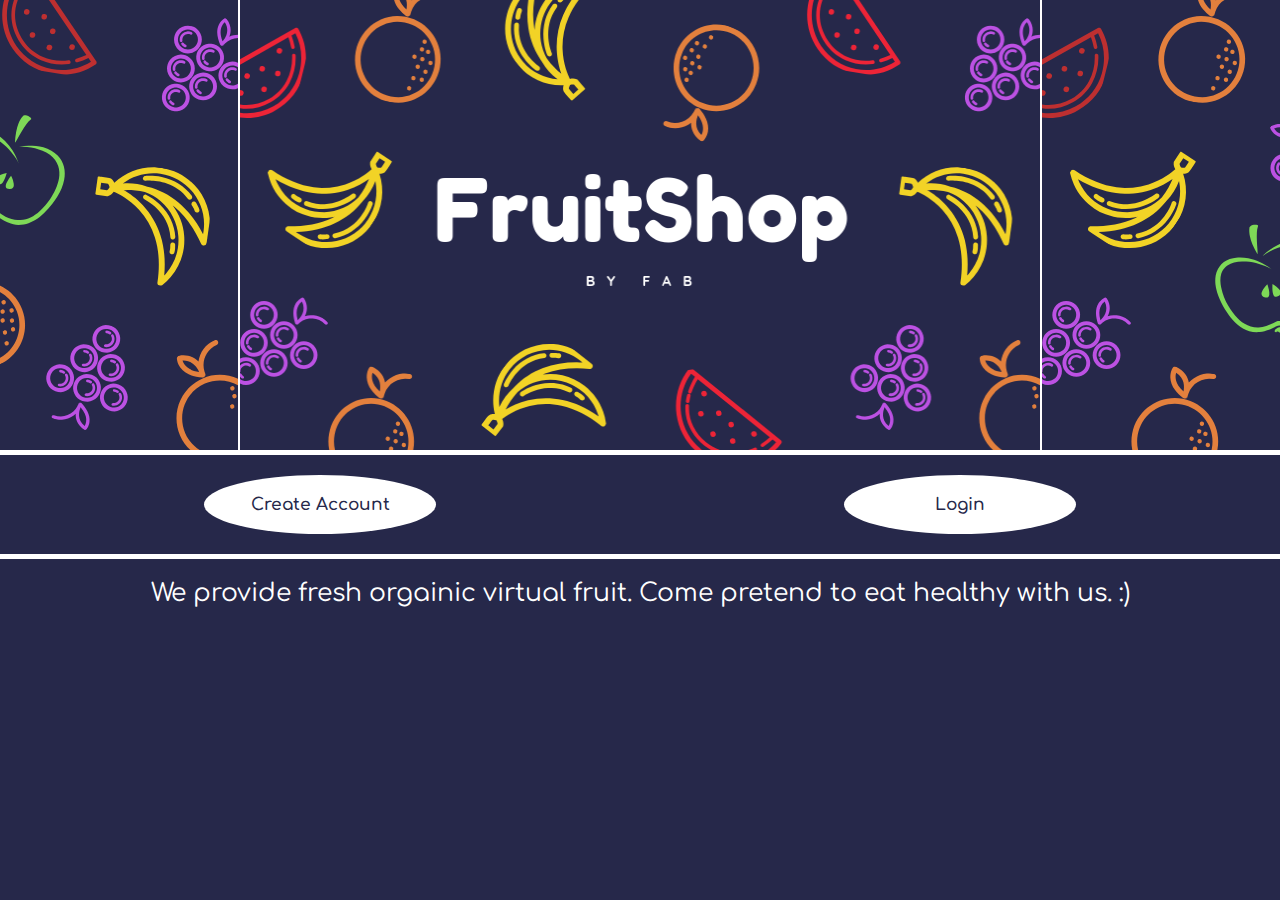
<file: index.html>
<!DOCTYPE html>
<html lang="en">
<head>
    <meta charset="UTF-8">
    <meta name="viewport" content="width=device-width, initial-scale=1.0">
    <meta http-equiv="X-UA-Compatible" content="ie=edge">
    <link rel="stylesheet" href="styles.css">
    <link href="https://fonts.googleapis.com/css?family=Baloo+Chettan|Comfortaa" rel="stylesheet">
    <title>Hello</title>
</head>
<body>
    <header class="home-header">
        <img src="pics/fruits.png" alt="Banner">
        <img class="banner" src="pics/FruitShop.png" alt="Banner">
        <img src="pics/fruits.png" alt="Banner">
    </header>

    <div class="btns home-btns">
        <div class="btn">
            <a href="create.html">Create Account</a>
        </div>
        <div class="btn">
            <a href="login.html">Login</a>
        </div>
    </div>

    <div class="tagline">
        We provide fresh orgainic virtual fruit. Come pretend to eat healthy with us. :)
    </div>
    
</body>
</html>
</file>
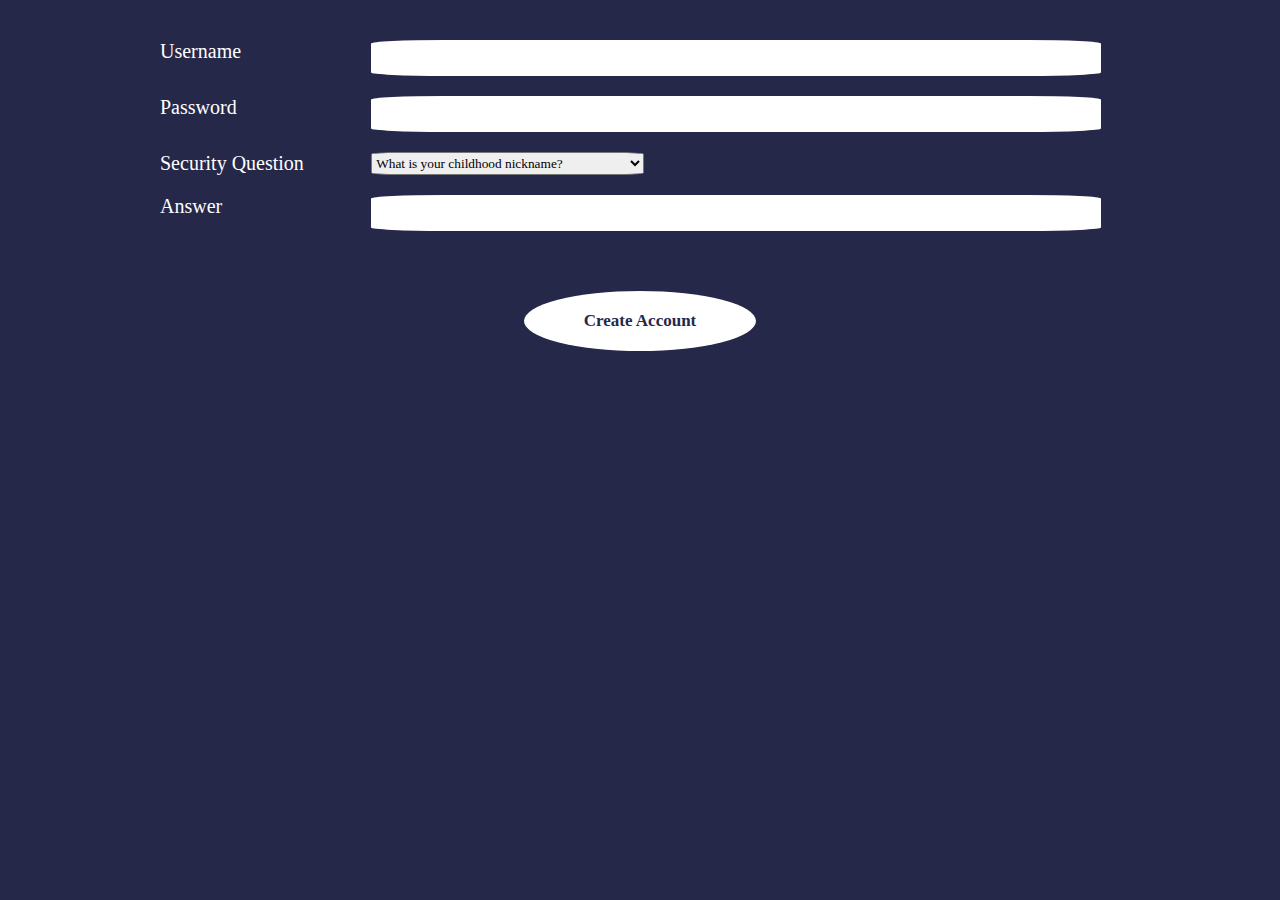
<file: create.html>
<!DOCTYPE html>
<html lang="en">

<head>
    <meta charset="UTF-8">
    <meta name="viewport" content="width=device-width, initial-scale=1.0">
    <meta http-equiv="X-UA-Compatible" content="ie=edge">
    <link rel="stylesheet" href="styles.css">
    <title>Welcome Back</title>
</head>

<body>
    <!-- Login Form -->
    <div class="login-form">
        <div class="form-container">
            <div class="form-tag">Username</div><input class="form-box">
        </div>
        <div class="form-container">
            <div class="form-tag">Password</div><input class="form-box">
        </div>
        <div class="form-container">
                <div class="form-tag">Security Question</div>
                <select class="form-box">
                    <option value="Question 1">What is your childhood nickname?</option>
                    <option value="Question 2">What is your favorite movie?</option>
                    <option value="Question 3">What was the company name of your first job?</option>
                </select>
            </div>
            <div class="form-container">
                    <div class="form-tag">Answer</div><input class="form-box">
                </div>
    </div>

    <!-- Login Button -->
    <div class="btns">
        <div class="btn">
            <!-- link to product page -->
            <a href="productpage.html">Create Account</a>
        </div>
    </div>

</body>
</html>
</file>
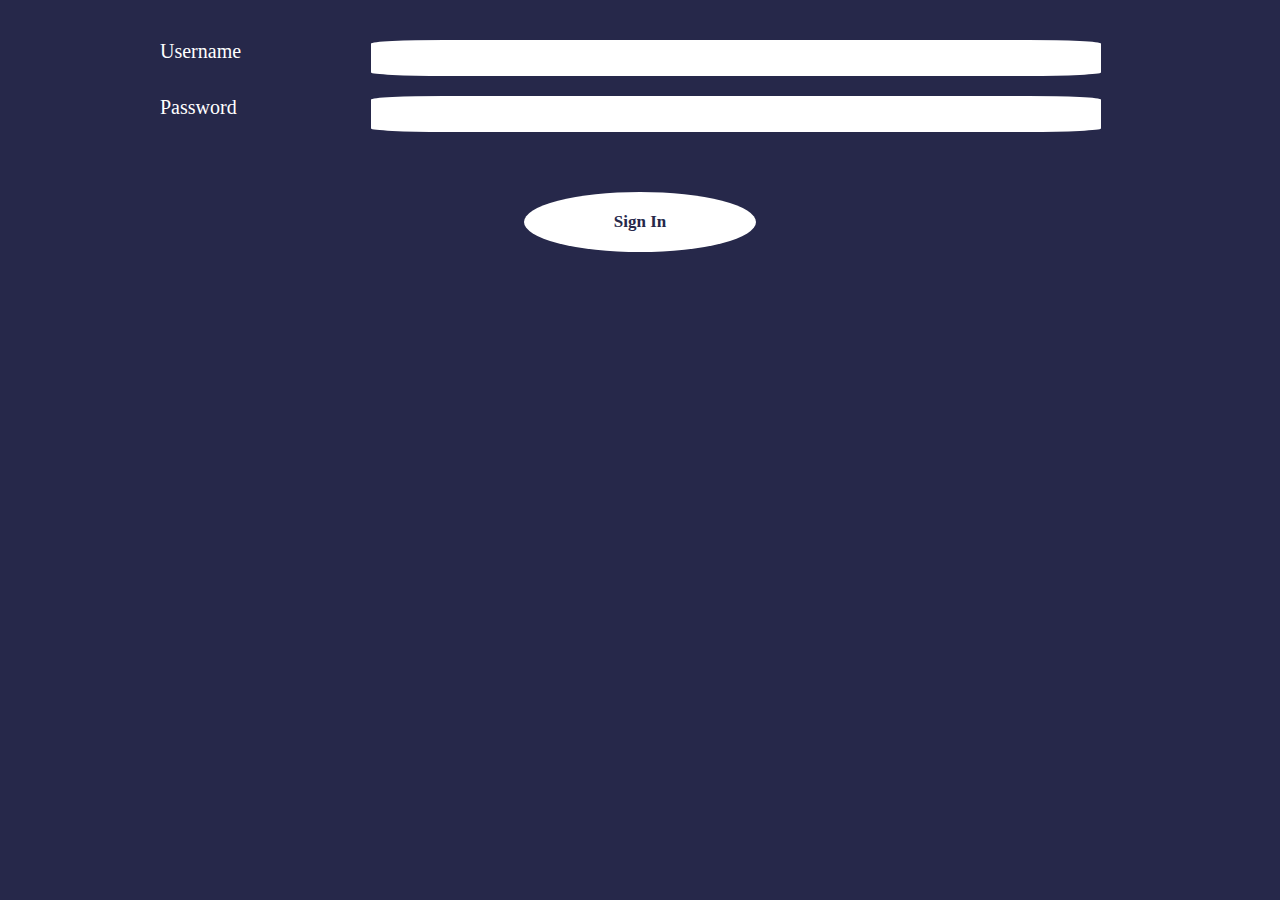
<file: login.html>
<!DOCTYPE html>
<html lang="en">

<head>
    <meta charset="UTF-8">
    <meta name="viewport" content="width=device-width, initial-scale=1.0">
    <meta http-equiv="X-UA-Compatible" content="ie=edge">
    <link rel="stylesheet" href="styles.css">
    <title>Welcome Back</title>
</head>

<body>
    <!-- Login Form -->
    <div class="login-form">
        <div class="form-container">
            <div class="form-tag">Username</div><input class="form-box">
        </div>
        <div class="form-container">
            <div class="form-tag">Password</div><input class="form-box">
        </div>
    </div>

    <!-- Login Button -->
    <div class="btns">
        <div class="btn">
            <!-- link to product page -->
            <a href="productpage.html">Sign In</a>
        </div>
    </div>
</body>
</html>
</file>
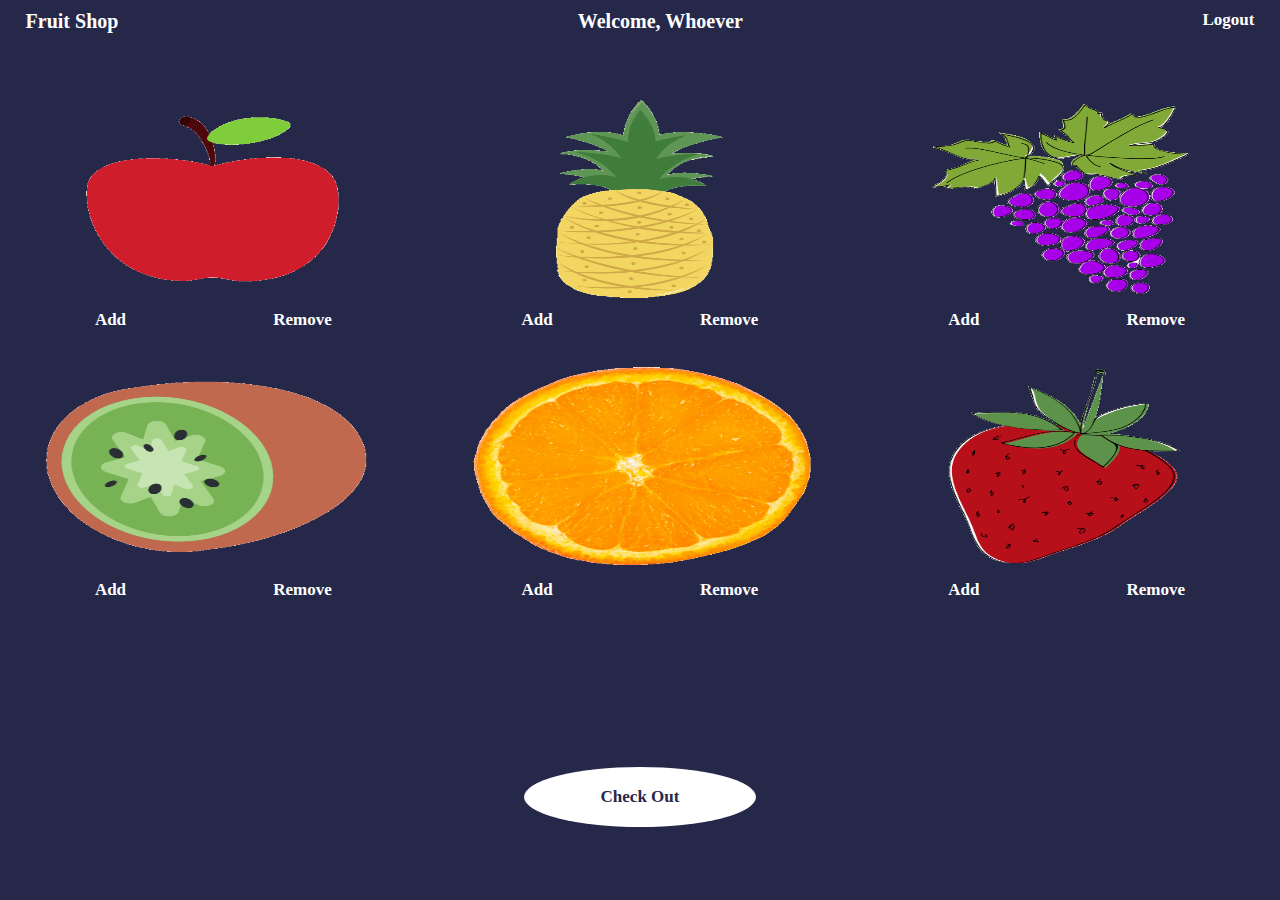
<file: productpage.html>
<!DOCTYPE html>
<html lang="en">

<head>
    <meta charset="UTF-8">
    <meta name="viewport" content="width=device-width, initial-scale=1.0">
    <meta http-equiv="X-UA-Compatible" content="ie=edge">
    <link rel="stylesheet" href="styles.css">
    <title>Document</title>
</head>

<body>
    <header class="product-header">
        <h1>Fruit Shop</h1>
        <h1>Welcome, Whoever</h1>
        <!-- Somehow someway the user's name can be derived -->
        <a class="logout" href="index.html">Logout</a>
    </header>

    <div class="fruit-bar">
        <div class="bin">
            <img src="pics/apple.PNG">
            <div class="basket">
                    <a href="#" onclick="add('apple')" class="add-fruit">Add</a>
                    <a href="#" onclick="remove('apple')" class="remove-fruit">Remove</a>
            </div>
        </div>

        <div class="bin">
            <img src="pics/Pineapple.PNG">
            <div class="basket">
                <a href="#" onclick="add('pineapple')" class="add-fruit">Add</a>
                <a href="#" onclick="remove('pineapple')" class="remove-fruit">Remove</a>
            </div>
        </div>

        <div class="bin">
            <img src="pics/grapes.PNG">
            <div class="basket">
                <a href="#" onclick="add('grapes')" class="add-fruit">Add</a>
                <a href="#" onclick="remove('grapes')" class="remove-fruit">Remove</a>
            </div>
        </div>

        <div class="bin">
            <img src="pics/kiwi.PNG">
            <div class="basket">
                <a href="#" onclick="add('kiwi')" class="add-fruit">Add</a>
                <a href="#" onclick="remove('kiwi')" class="remove-fruit">Remove</a>
            </div>
        </div>

        <div class="bin">
            <img src="pics/orange.PNG">
            <div class="basket">
                <a href="#" onclick="add('orange')" class="add-fruit">Add</a>
                <a href="#" onclick="remove('orange')" class="remove-fruit">Remove</a>
            </div>
        </div>

        <div class="bin">
            <img src="pics/strawberry.PNG">
            <div class="basket">
                <a href="#" onclick="add('strawberry')" class="add-fruit">Add</a>
                <a href="#" onclick="remove('strawberry')" class="remove-fruit">Remove</a>
            </div>
        </div>
    </div>

    <div class="checkout">
        <div class="belt">
            <img id="apple" src="pics/apple.PNG" alt="apple">
            <img id="pineapple" src="pics/Pineapple.PNG" alt="pineapple">
            <img id="grapes" src="pics/grapes.PNG" alt="grapes">
            <img id="kiwi" src="pics/kiwi.PNG" alt="kiwi">
            <img id="orange" src="pics/orange.PNG" alt="orange">
            <img id="strawberry" src="pics/strawberry.PNG" alt="strawberry">
        </div>

        <div class="checkout-btn">
            <a href="#">Check Out</a>
        </div>


    </div>

</body>

<script>
// add fruit to cart
function add(fruit){
   document.getElementById(fruit).style.display = "block";
}

// remove from cart
function remove(fruit){
    document.getElementById(fruit).style.display = "none";
}

</script>

</html>
</file>
<file: styles.css>
/* ####Base Styles ####*/
*{
    padding: 0;
    margin: 0;
}
html{
    font-size: 62.5%;
}
a{
    text-decoration: none;
    font-size: 1.7rem;
    color: #26284a;
    font-family: 'Comfortaa', cursive;
    text-align: center;
    font-weight: 600;
}
body{
    background-color: #26284a;
}
input{
    padding: 1rem .5rem;
    border-radius: 10%;
    border: 0;
    font-family: 'Comfortaa', cursive;
}

select{
    border-radius: 10%;
    font-family: 'Comfortaa', cursive;
}
div{
    color: white;
    font-family: 'Comfortaa', cursive;
}
h1{
    font-family: 'Comfortaa', cursive;
    color: white;
}

/* Buttons */
div.btns{
    display: flex;
    justify-content: center;
    padding: 2rem 0;
}
div[class$="btn"]{
    display: flex;
    justify-content: center;
    flex-basis: 50%;
}
div[class$="btn"] a{
    background-color: white;
    padding: 2rem;
    border-radius: 50%;
    width: 30%;
    display: flex;
    justify-content: center;
    align-items: center;
}
/*##### Index.php #####*/
header.home-header{
    display: flex;
    justify-content: center;
    font-size: 4rem;
}
header.home-header img.banner{
    width: 100%;
    max-width: 800px;
    border-right: white solid .2rem;
    border-left: white solid .2rem;
}


div.home-btns{
    border-top: white solid .5rem;
    border-bottom: white solid .5rem;
}
div.tagline{
    padding: 2rem;
    display: flex;
    justify-content: center;
    font-size: 2.5rem;
    text-align: center;
}

/*###### Login.php ######*/
div.login-form{
    display: flex;
    width: 100%;
    justify-content: center;
    padding: 3rem 0;
    flex-wrap: wrap;
}
div.form-container{
    display: flex;
    flex-wrap: wrap;
    width: 75%;
    padding: 1rem 0;
}

input.form-box{
    width: 75%;
}
div.form-tag{
    font-size: 2rem;
    width: 22%;
}


/*#### Product Page ####*/
header.product-header{
    display: flex;
    justify-content: space-between;
    width: 96%;
    margin: auto;
    padding: 1rem 0;
    height: 8vh;
}
div.fruit-bar{
    display: flex;
    flex-wrap: wrap;
    justify-content: space-around;
}
div.bin{
    flex-basis: 30%;
    height: 30vh;
}
div.bin img{
    width: 100%;
    height: 80%;
}
a.add-fruit, a.remove-fruit{
    color: white;
}
div.basket{
    display: flex;
    justify-content: space-around;
}

a.logout{
    color: white;
}

div.belt{
    display: flex;
    justify-content: space-around;
    height: 15vh;
    flex-basis: 100%;
}
div.belt img{
    padding-top: 2rem; 
    flex-basis: 15%;
    height: 10vh;
    display: none;
}

div.checkout{
    display: flex;
    flex-wrap: wrap;
    justify-content: center;
    flex-basis: 100%;
}
</file>
